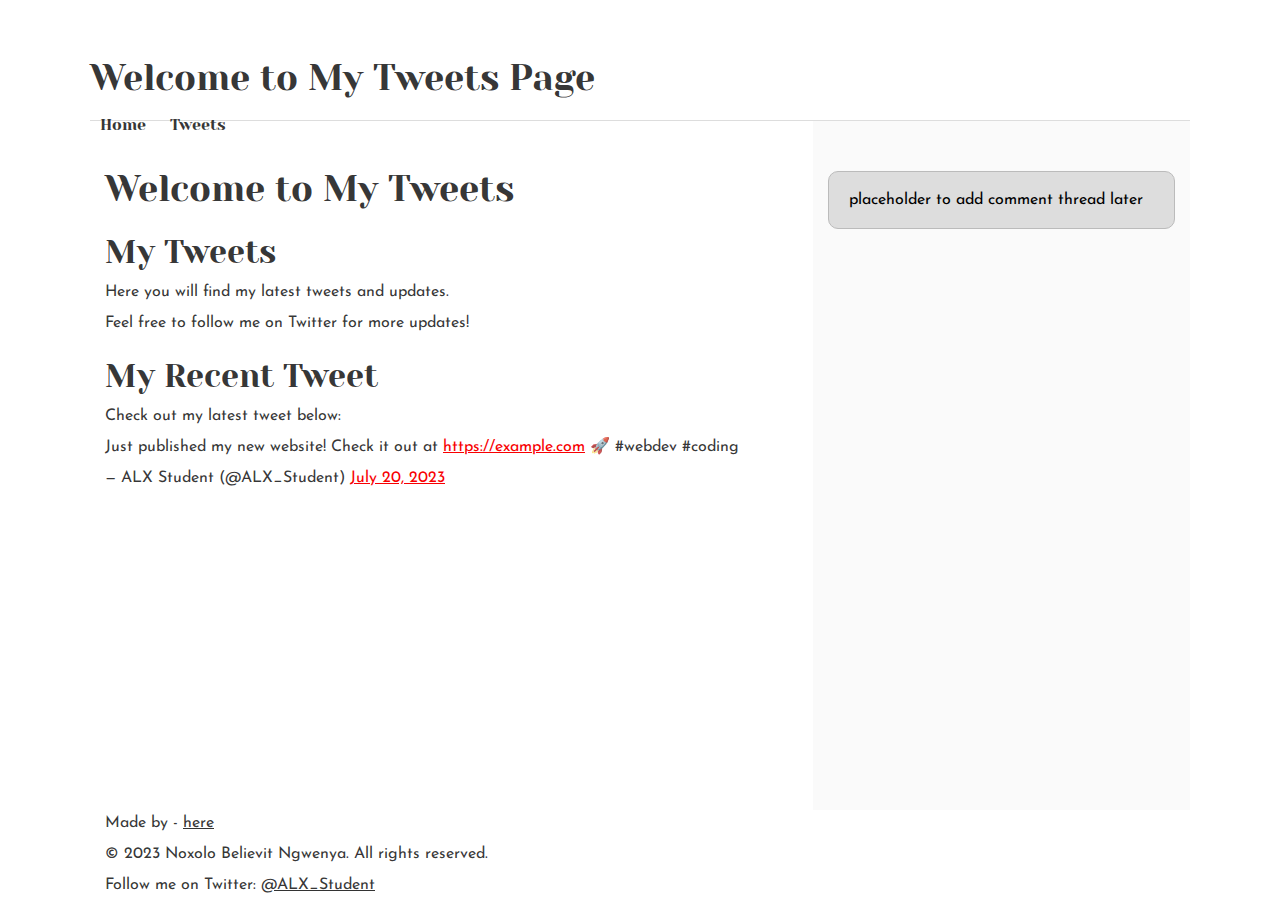
<file: css_basic/tweets.html>
<!DOCTYPE html>
<html lang="en">
<head>
    <link href="base.css" rel="stylesheet">
    <link href="styles.css" rel="stylesheet">
    <title>My First Portfolio</title>
    <meta charset="UTF-8">
</head>
<body>
    <header>
        <h1>Welcome to My Tweets Page</h1>
        <nav>
            <ul>
                <li><a href="index.html">Home</a></li>
                <li><a href="tweets.html">Tweets</a></li>
            </ul>
    </header>
    <main>
        <article>
            <h1>Welcome to My Tweets</h1>
            
        <h2>My Tweets</h2>
        <p>Here you will find my latest tweets and updates.</p>
        <p>Feel free to follow me on Twitter for more updates!</p>
         <h2>My Recent Tweet</h2>
        
        <p>Check out my latest tweet below:</p>
        <blockquote class="twitter-tweet">
            <p lang="en" dir="ltr">Just published my new website! Check it out at <a href="https://example.com">https://example.com</a> 🚀 #webdev #coding</p>
            &mdash; ALX Student (@ALX_Student) <a href="https://twitter.com/ALX_Student/status/1234567890123456789">July 20, 2023</a>
        </blockquote> 
        <script async src="https://platform.twitter.com/widgets.js" charset="utf-8"></script>
        </article>
        <aside>
           <p>placeholder to add comment thread later</p>
        </aside>
    </main>
    <footer>
        <P>Made by <Noxolo Beelievit> - <a href="https://twitter.com/ALX_Student" target="_blank">here</a></p>
        <p>&copy; 2023 Noxolo Believit Ngwenya. All rights reserved.</p>
        <p>Follow me on Twitter: <a href="https://twitter.com/ALX_Student" target="_blank">@ALX_Student</a></p>
    </footer>
</body>
</html>
</file>
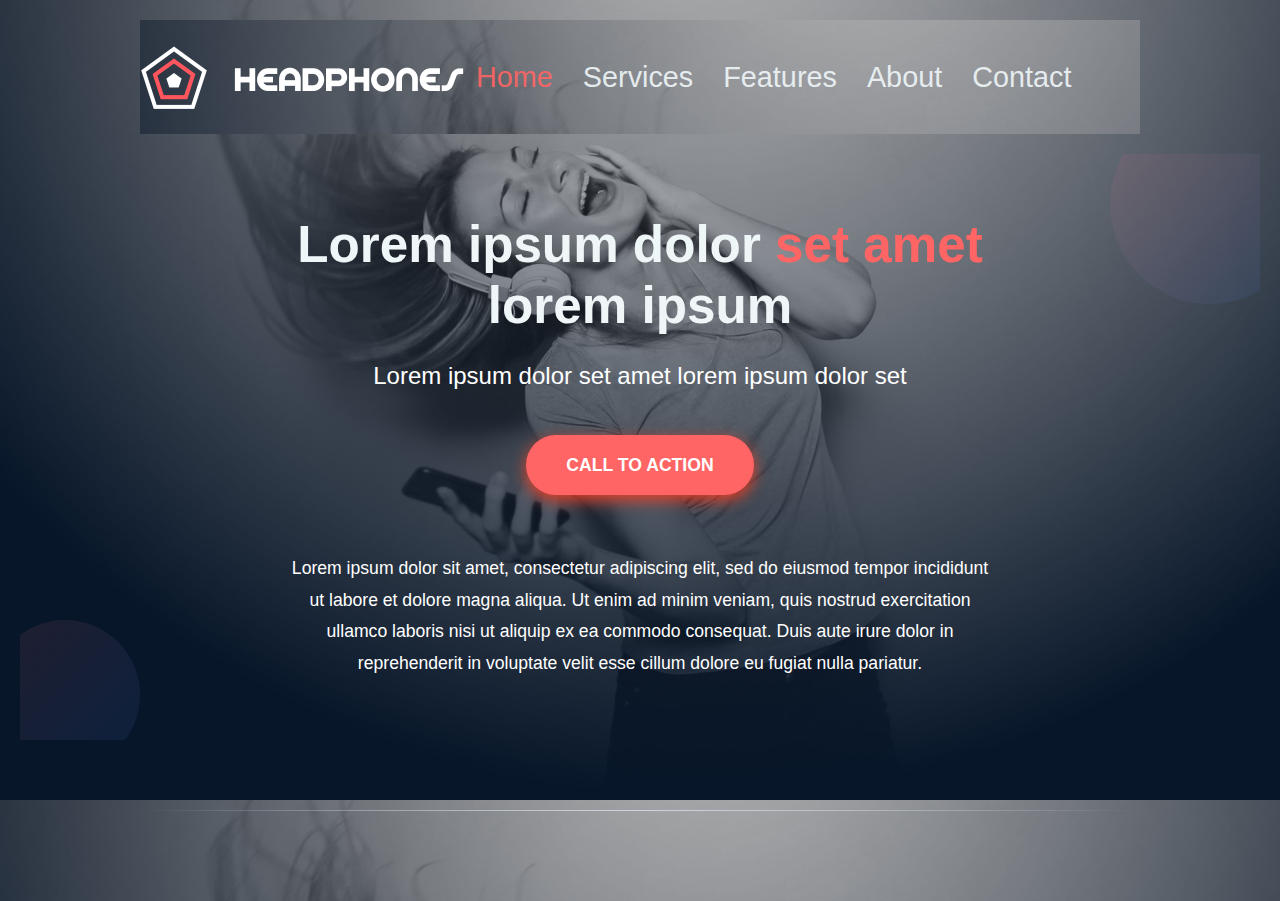
<file: headphones/0-index.html>
<!DOCTYPE html>
<html lang="en">
<head>
    <meta charset="UTF-8">
    <meta name="viewport" content="width=device-width, initial-scale=1.0">
    <title>Modern Hero Section</title>
    <link rel="stylesheet" href="https://cdnjs.cloudflare.com/ajax/libs/font-awesome/6.4.0/css/all.min.css">
    <link rel="stylesheet" href="0-styles.css">
</head>
<body>
    <div class="container">
        <!-- Header -->
        <header>
            <div class="logo">
            
                <img src="images/logo_headphones.png">
                <div class="nav-links">
                <a href="#" class="active">Home</a>
                <a href="#">Services</a>
                <a href="#">Features</a>
                <a href="#">About</a>
                <a href="#">Contact</a>
            </div>
        </header>
    </div>

    <!-- Hero Section -->
        <section class="hero">
            <div class="hero-content">
                <h1>Lorem ipsum dolor <span>set amet</span> lorem ipsum</h1>
                <p class="sub-heading">Lorem ipsum dolor set amet lorem ipsum dolor set</p>
                <a href="#" class="cta-button">CALL TO ACTION</a>
                <p class="hero-description">
                    Lorem ipsum dolor sit amet, consectetur adipiscing elit, sed do eiusmod tempor incididunt ut labore et dolore magna aliqua. Ut enim ad minim veniam, quis nostrud exercitation ullamco laboris nisi ut aliquip ex ea commodo consequat. Duis aute irure dolor in reprehenderit in voluptate velit esse cillum dolore eu fugiat nulla pariatur.
                </p>
            </div>
        </section>

    <!-- Divider -->
        <div class="divider"></div>
        
       

</body>
</html>
</file>
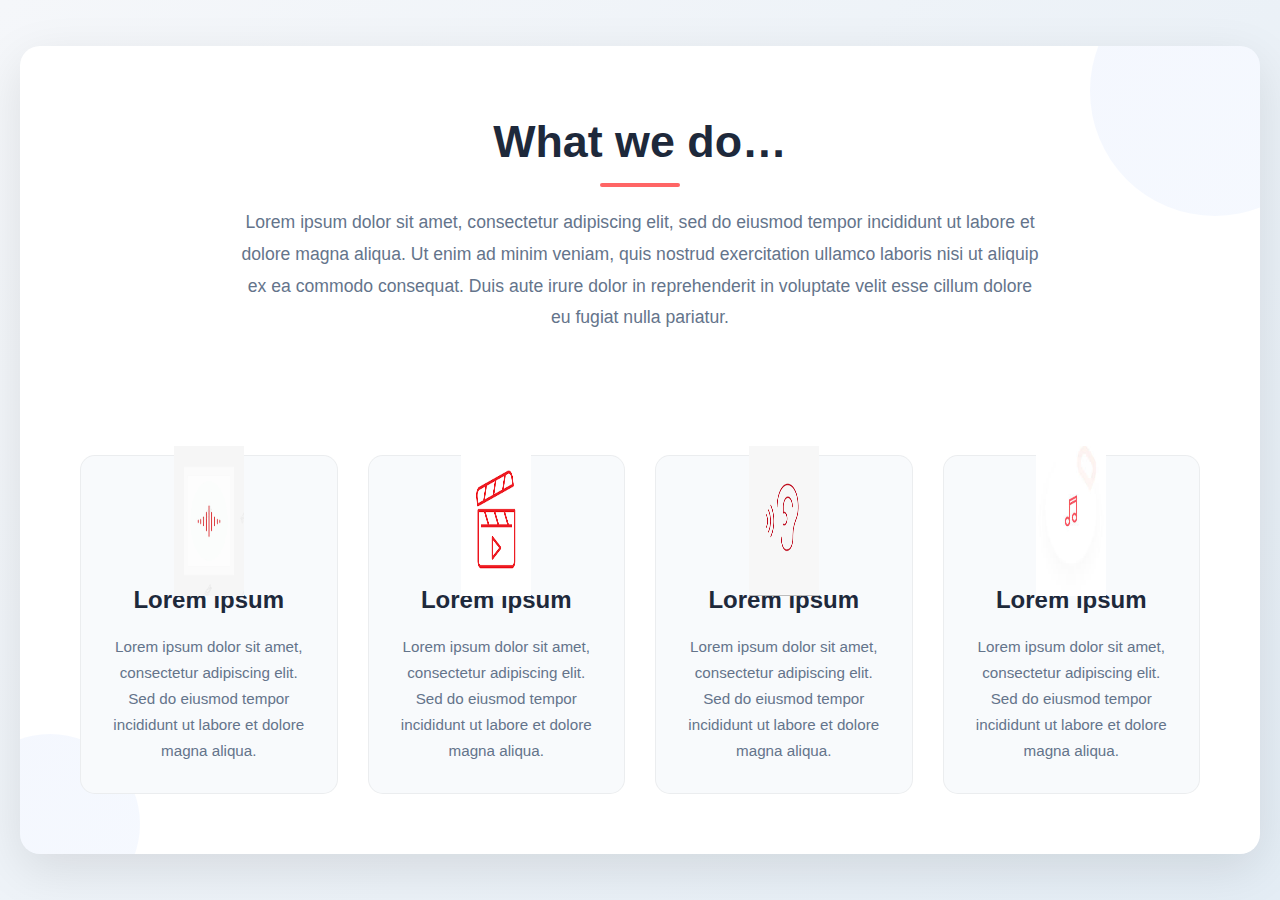
<file: headphones/1-index.html>
<!DOCTYPE html>
<html lang="en">
<head>
    <meta charset="UTF-8">
    <meta name="viewport" content="width=device-width, initial-scale=1.0">
    <title>What We Do - Modern Section</title>
    <link rel="stylesheet" href="https://cdnjs.cloudflare.com/ajax/libs/font-awesome/6.4.0/css/all.min.css">
    <link rel="stylesheet" href="1-styles.css">
</head>
<body>
    
     
        <section class="section">
            <div class="section-content">
                <h1 class="main-heading">What we do…</h1>
                <p class="description">
                    Lorem ipsum dolor sit amet, consectetur adipiscing elit, sed do eiusmod tempor incididunt ut labore et dolore magna aliqua. Ut enim ad minim veniam, quis nostrud exercitation ullamco laboris nisi ut aliquip ex ea commodo consequat. Duis aute irure dolor in reprehenderit in voluptate velit esse cillum dolore eu fugiat nulla pariatur.
                </p>
                
                <div class="divider"></div>
                
                <div class="services-grid">
                    <div class="service-card">
                        <div class="service-icon">
                            <img src="images/images.png">
                        </div>
                        <h2 class="service-title">Lorem ipsum</h2>
                        <p class="service-description">Lorem ipsum dolor sit amet, consectetur adipiscing elit. Sed do eiusmod tempor incididunt ut labore et dolore magna aliqua.</p>
                    </div>
                    
                    <div class="service-card">
                        <div class="service-icon">
                            <img src="images/download (1).png">
                        </div>
                        <h2 class="service-title">Lorem ipsum</h2>
                        <p class="service-description">Lorem ipsum dolor sit amet, consectetur adipiscing elit. Sed do eiusmod tempor incididunt ut labore et dolore magna aliqua.</p>
                    </div>
                    
                    <div class="service-card">
                        <div class="service-icon">
                         <img src="images/download ear.png">
                        </div>
                        <h2 class="service-title">Lorem ipsum</h2>
                        <p class="service-description">Lorem ipsum dolor sit amet, consectetur adipiscing elit. Sed do eiusmod tempor incididunt ut labore et dolore magna aliqua.</p>
                    </div>
                    
                    <div class="service-card">
                        <div class="service-icon">
                           <img src="images/download music.jpeg">
                        </div>
                        <h2 class="service-title">Lorem ipsum</h2>
                        <p class="service-description">Lorem ipsum dolor sit amet, consectetur adipiscing elit. Sed do eiusmod tempor incididunt ut labore et dolore magna aliqua.</p>
                    </div>
                </div>
                
                
            </div>
        </section>
  
    
    <script>
        // Add hover effects for service cards
        document.querySelectorAll('.service-card').forEach(card => {
            card.addEventListener('mouseenter', () => {
                card.style.transform = 'translateY(-10px)';
                card.style.boxShadow = '0 10px 30px rgba(0, 0, 0, 0.08)';
            });
            
            card.addEventListener('mouseleave', () => {
                card.style.transform = 'translateY(0)';
                card.style.boxShadow = 'none';
            });
        });
    </script>


</body>
</html>
</file>
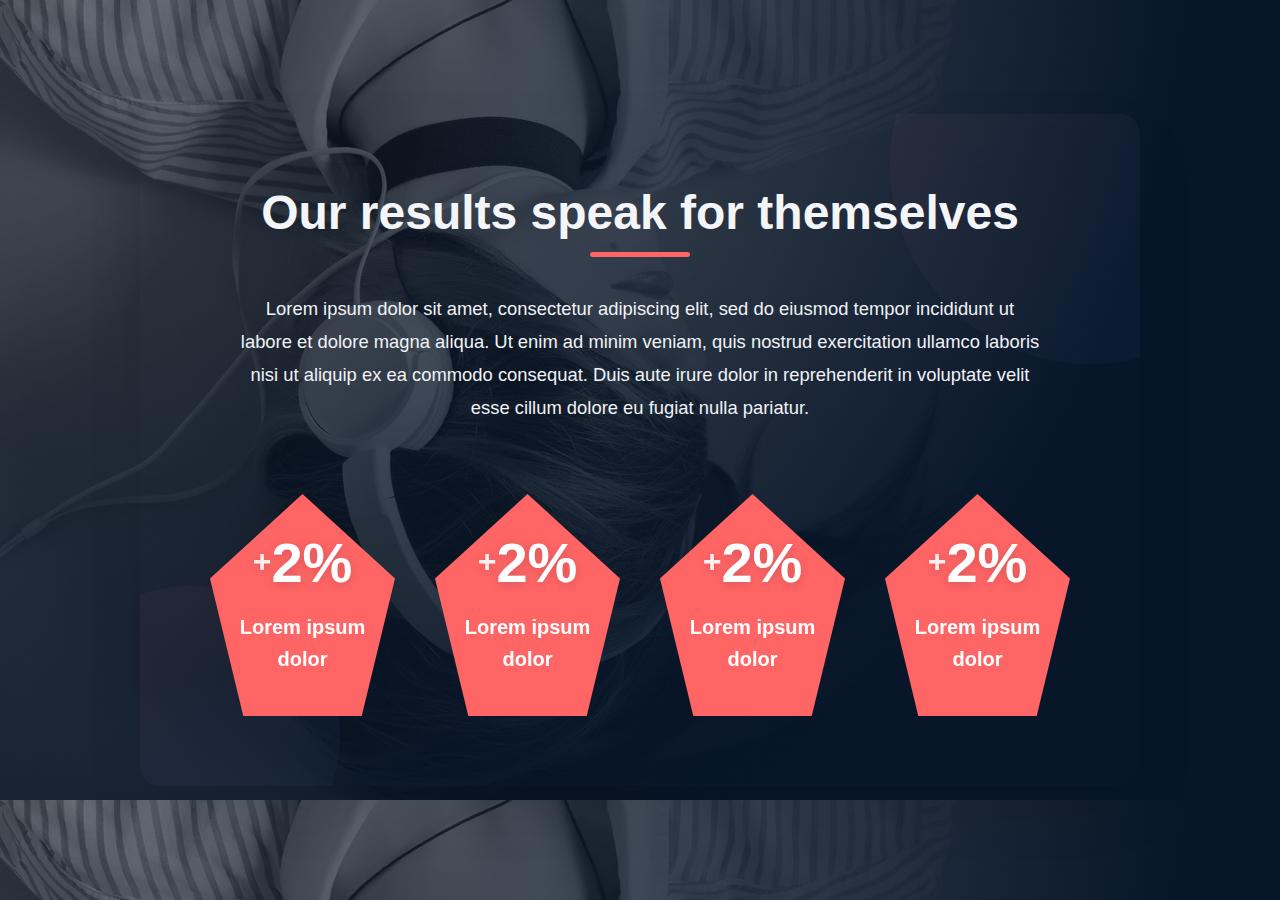
<file: headphones/2-index.html>
<!DOCTYPE html>
<html lang="en">
<head>
    <meta charset="UTF-8">
    <meta name="viewport" content="width=device-width, initial-scale=1.0">
    <title>Our Results Speak for Themselves</title>
    <link rel="stylesheet" href="https://cdnjs.cloudflare.com/ajax/libs/font-awesome/6.4.0/css/all.min.css">
    <link rel="stylesheet" href="2-styles.css">
</head>
<body>
    <div class="container">
        <section class="results-section">
            <div class="section-content">
                <h1 class="main-heading">Our results speak for themselves</h1>
                
                <p class="description">
                    Lorem ipsum dolor sit amet, consectetur adipiscing elit, sed do eiusmod tempor incididunt ut labore et dolore magna aliqua. Ut enim ad minim veniam, quis nostrud exercitation ullamco laboris nisi ut aliquip ex ea commodo consequat. Duis aute irure dolor in reprehenderit in voluptate velit esse cillum dolore eu fugiat nulla pariatur.
                </p>
                
                <div class="stats-grid">
                    <div class="pentagon-stat">
                        <div class="pentagon-inner">
                            <div class="pentagon-face pentagon-front">
                                <div class="stat-number">2%</div>
                                <div class="stat-description">Lorem ipsum dolor</div>
                            </div>
                            <div class="pentagon-face pentagon-back">
                                <div class="stat-number">2%</div>
                                <div class="stat-description">Exceptional Growth</div>
                            </div>
                        </div>
                    </div>
                    
                    <div class="pentagon-stat">
                        <div class="pentagon-inner">
                            <div class="pentagon-face pentagon-front">
                                <div class="stat-number">2%</div>
                                <div class="stat-description">Lorem ipsum dolor</div>
                            </div>
                            <div class="pentagon-face pentagon-back">
                                <div class="stat-number">2%</div>
                                <div class="stat-description">Client Satisfaction</div>
                            </div>
                        </div>
                    </div>
                    
                    <div class="pentagon-stat">
                        <div class="pentagon-inner">
                            <div class="pentagon-face pentagon-front">
                                <div class="stat-number">2%</div>
                                <div class="stat-description">Lorem ipsum dolor</div>
                            </div>
                            <div class="pentagon-face pentagon-back">
                                <div class="stat-number">2%</div>
                                <div class="stat-description">Performance Boost</div>
                            </div>
                        </div>
                    </div>
                    
                    <div class="pentagon-stat">
                        <div class="pentagon-inner">
                            <div class="pentagon-face pentagon-front">
                                <div class="stat-number">2%</div>
                                <div class="stat-description">Lorem ipsum dolor</div>
                            </div>
                            <div class="pentagon-face pentagon-back">
                                <div class="stat-number">2%</div>
                                <div class="stat-description">Efficiency Gain</div>
                            </div>
                        </div>
                    </div>
                </div>
            </div>
        </section>
    </div>
    
    <script>
        // Add interactive effects for pentagon stats
        document.addEventListener('DOMContentLoaded', function() {
            const pentagonStats = document.querySelectorAll('.pentagon-stat');
            
            pentagonStats.forEach(stat => {
                stat.addEventListener('mouseenter', () => {
                    stat.style.zIndex = '10';
                });
                
                stat.addEventListener('mouseleave', () => {
                    stat.style.zIndex = '1';
                });
            });
        });
    </script>
</body>
</html>
</file>
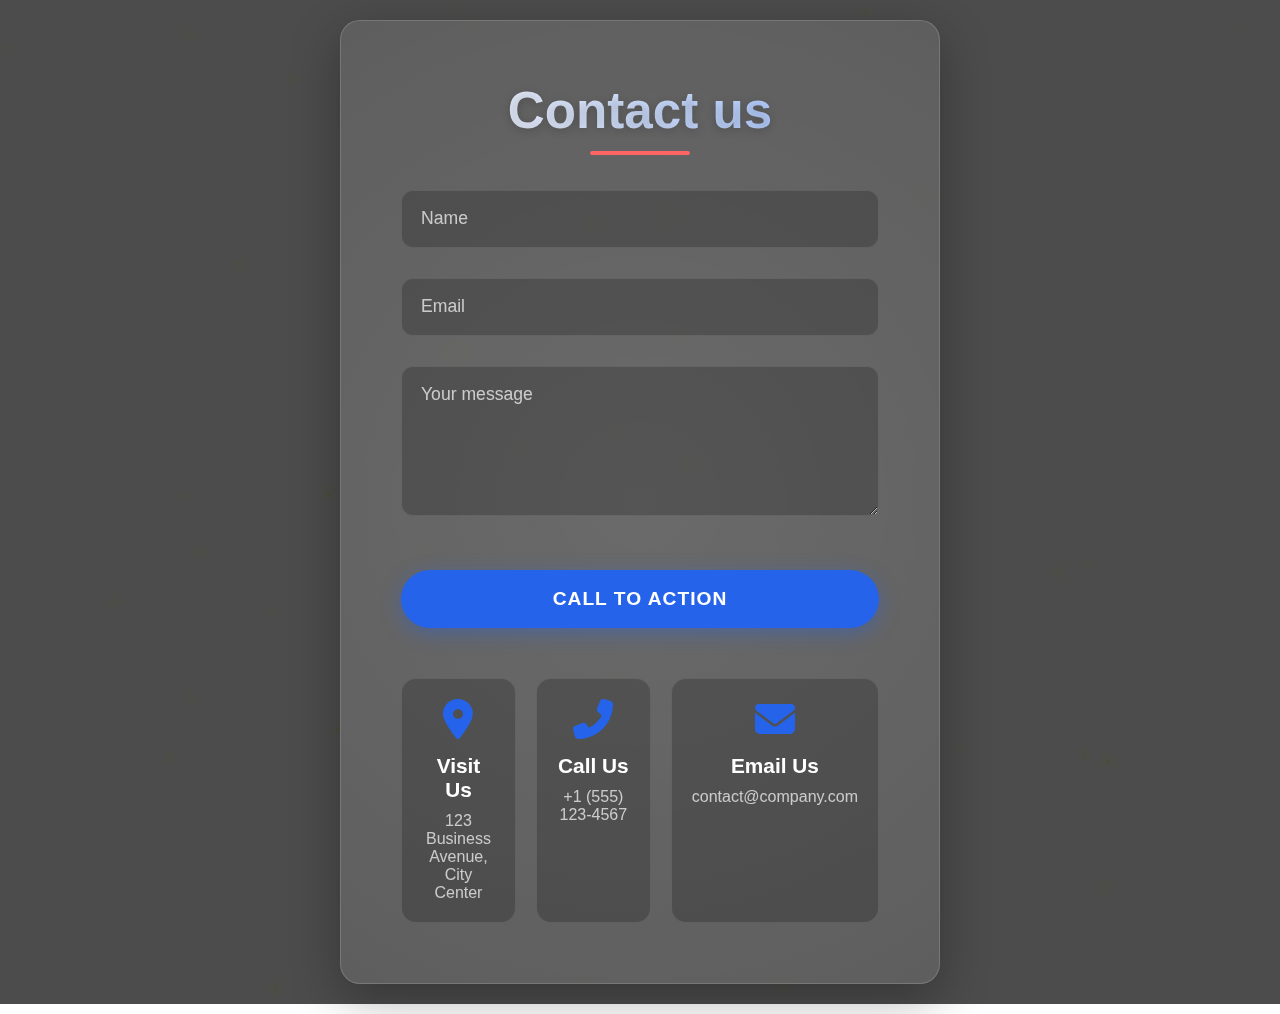
<file: headphones/3-index.html>
<!DOCTYPE html>
<html lang="en">
<head>
    <meta charset="UTF-8">
    <meta name="viewport" content="width=device-width, initial-scale=1.0">
    <title> Modern Contact Section</title>
    <link rel="stylesheet" href="https://cdnjs.cloudflare.com/ajax/libs/font-awesome/6.4.0/css/all.min.css">
    <link rel="stylesheet" href="3-styles.css">
</head>
<body>
    <!-- Dynamic city lights background -->
    <div class="city-lights" id="cityLights"></div>
    
    <div class="container">
        <section class="contact-section">
            <div class="glass-container">
                <h1 class="contact-heading">Contact us</h1>
                
                <form class="contact-form">
                    <div class="form-group">
                        <input type="text" id="name" placeholder=" " required>
                        <label for="name">Name</label>
                    </div>
                    
                    <div class="form-group">
                        <input type="email" id="email" placeholder=" " required>
                        <label for="email">Email</label>
                    </div>
                    
                    <div class="form-group">
                        <textarea id="message" placeholder=" " required></textarea>
                        <label for="message">Your message</label>
                    </div>
                    
                    <button type="submit" class="cta-button">CALL TO ACTION</button>
                </form>
                
                <div class="contact-info">
                    <div class="info-card">
                        <i class="fas fa-map-marker-alt"></i>
                        <h3>Visit Us</h3>
                        <p>123 Business Avenue, City Center</p>
                    </div>
                    
                    <div class="info-card">
                        <i class="fas fa-phone-alt"></i>
                        <h3>Call Us</h3>
                        <p>+1 (555) 123-4567</p>
                    </div>
                    
                    <div class="info-card">
                        <i class="fas fa-envelope"></i>
                        <h3>Email Us</h3>
                        <p>contact@company.com</p>
                    </div>
                </div>
            </div>
        </section>
    </div>
    
    <script>
        // Generate dynamic city lights
        function createCityLights() {
            const container = document.getElementById('cityLights');
            const lightsCount = 200;
            
            for (let i = 0; i < lightsCount; i++) {
                const light = document.createElement('div');
                light.classList.add('light');
                
                // Random position
                const left = Math.random() * 100;
                const top = Math.random() * 100;
                
                // Random size
                const size = 1 + Math.random() * 3;
                
                // Random animation delay
                const delay = Math.random() * 5;
                
                // Set styles
                light.style.left = `${left}%`;
                light.style.top = `${top}%`;
                light.style.width = `${size}px`;
                light.style.height = `${size}px`;
                light.style.animationDelay = `${delay}s`;
                
                // Random color (mostly white with some yellow)
                const color = Math.random() > 0.2 ? 'white' : '#ffff99';
                light.style.background = color;
                light.style.boxShadow = `0 0 10px 2px ${color}`;
                
                container.appendChild(light);
            }
        }
        
        // Initialize form validation
        function setupFormValidation() {
            const form = document.querySelector('.contact-form');
            
            form.addEventListener('submit', function(e) {
                e.preventDefault();
                
                const name = document.getElementById('name').value;
                const email = document.getElementById('email').value;
                const message = document.getElementById('message').value;
                
                if (name && email && message) {
                    // Form is valid - show success message
                    alert('Thank you for your message! We will contact you soon.');
                    form.reset();
                    
                    // Reset labels position
                    document.querySelectorAll('.form-group label').forEach(label => {
                        label.style.top = '18px';
                        label.style.fontSize = '1.1rem';
                    });
                } else {
                    alert('Please fill in all fields.');
                }
            });
        }
        
        // Initialize the page
        document.addEventListener('DOMContentLoaded', function() {
            createCityLights();
            setupFormValidation();
        });
    </script>
</body>
</html>
</file>
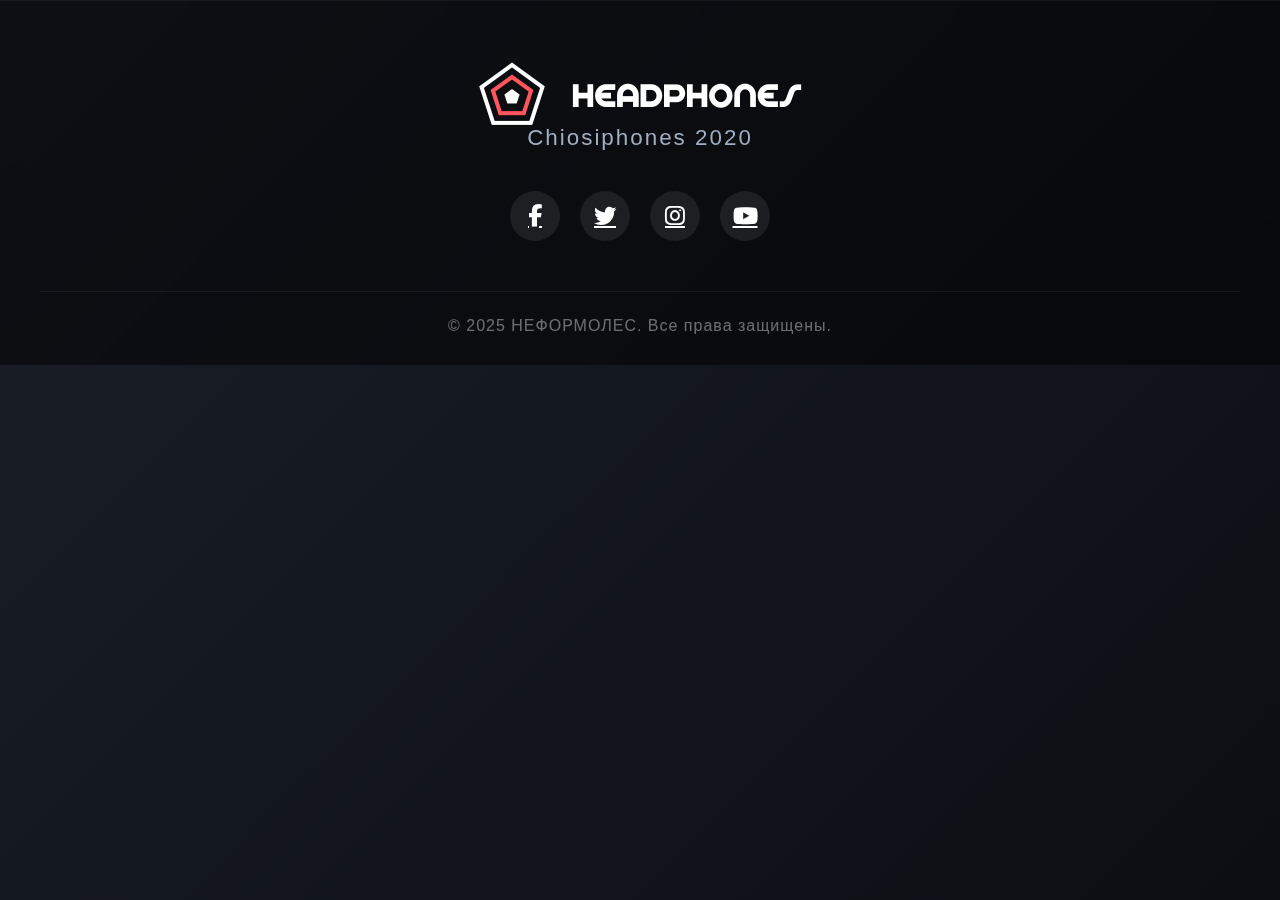
<file: headphones/4-index.html>
<!DOCTYPE html>
<html lang="en">
<head>
    <meta charset="UTF-8">
    <meta name="viewport" content="width=device-width, initial-scale=1.0">
    <title>Modern Footer - НЕФОРМОЛЕС</title>
    <link rel="stylesheet" href="https://cdnjs.cloudflare.com/ajax/libs/font-awesome/6.4.0/css/all.min.css">
    <link rel="stylesheet" href="4-styles.css">
</head>
<body>
    <!-- Animated particles background -->
    <div class="particles" id="particles"></div>
    
  
    
    <footer class="footer">
        <div class="footer-content">
            <div class="brand-logo"></div>
            <img src="images/logo_headphones.png">
            <div class="brand-tagline">Chiosiphones 2020</div>
            <div class="social-links">
                <a href="#"><i class="fab fa-facebook-f"></i></a>
                <a href="#"><i class="fab fa-twitter"></i></a>
                <a href="#"><i class="fab fa-instagram"></i></a>
                <a href="#"><i class="fab fa-youtube"></i></a>
            </div>
            <div class="copyright">
                &copy; 2025 НЕФОРМОЛЕС. Все права защищены.
            </div>
        </div>
    </footer>
    
    <script>
        // Create animated particles
        function createParticles() {
            const container = document.getElementById('particles');
            const particleCount = 50;
            
            for (let i = 0; i < particleCount; i++) {
                const particle = document.createElement('div');
                particle.classList.add('particle');
                
                // Random position
                const left = Math.random() * 100;
                const top = Math.random() * 100 + 100;
                
                // Random size
                const size = Math.random() * 5 + 1;
                
                // Random animation duration
                const duration = Math.random() * 20 + 10;
                
                // Random delay
                const delay = Math.random() * 5;
                
                // Set styles
                particle.style.left = `${left}%`;
                particle.style.top = `${top}%`;
                particle.style.width = `${size}px`;
                particle.style.height = `${size}px`;
                particle.style.animationDuration = `${duration}s`;
                particle.style.animationDelay = `${delay}s`;
                
                // Random color (golden/orange)
                const colors = ['#ff7e5f', '#feb47b', '#ffd166', '#ffb347'];
                const color = colors[Math.floor(Math.random() * colors.length)];
                particle.style.background = color;
                particle.style.boxShadow = `0 0 10px ${color}`;
                
                container.appendChild(particle);
            }
        }
        
        // Initialize on page load
        document.addEventListener('DOMContentLoaded', function() {
            createParticles();
            
            // Add hover effect to brand name
            const brandName = document.querySelector('.brand-name');
            brandName.addEventListener('mouseenter', () => {
                brandName.style.transform = 'scale(1.05)';
            });
            
            brandName.addEventListener('mouseleave', () => {
                brandName.style.transform = 'scale(1)';
            });
        });
    </script>
</body>
</html>
</file>
<file: css_basic/base.css>
/* Importing webfonts */
/* (If you're learning CSS, you should disregard that) */

@import url(https://fonts.googleapis.com/css?family=Yeseva+One);
@import url(https://fonts.googleapis.com/css?family=Josefin+Sans:400,700,700italic,400italic);


/* CSS reset rules */

html, body {
	height: 100%;
	min-height: 100%;
}
html, body, div, span, applet, object, iframe,
h1, h2, h3, h4, h5, h6, p, blockquote, pre,
a, abbr, acronym, address, big, cite, code,
del, dfn, img, ins, kbd, q, s, samp,
small, strike, sub, sup, tt, var,
b, u, i, center,
dl, dt, dd,
fieldset, form, label, legend,
table, caption, tbody, tfoot, thead, tr, th, td,
article, aside, canvas, details, embed, 
figure, figcaption, footer, header, hgroup, 
menu, nav, output, ruby, section, summary,
time, mark, audio, video {
	margin: 0;
	padding: 0;
	border: 0;
	font-size: 100%;
	font: inherit;
	vertical-align: baseline;
}
/* HTML5 display-role reset for older browsers */
article, aside, details, figcaption, figure, 
footer, header, hgroup, menu, nav, section {
	display: block;
}
body {
	line-height: 1;
}
blockquote, q {
	quotes: none;
}
blockquote:before, blockquote:after,
q:before, q:after {
	content: '';
	content: none;
}
table {
	border-collapse: collapse;
	border-spacing: 0;
}


/* Fonts and colors */

body {
	font-family: 'Josefin Sans', serif;
	color: rgba(0, 0, 0, 0.8);
}
h1, h2, h3, h4, h5, h6, header {
	font-family: 'Yeseva One', sans-serif;
}

header {
	border-bottom: 1px solid rgb(221,221,221);
	transition: border-bottom-color 1s ease;
}
header a {
	color: rgba(0, 0, 0, 0.8);
}
aside {
	background: #FAFAFA;
}
aside p {
	border: 1px solid #bbb;
	background: #ddd;
	color: black;
}
footer a {
	color: rgba(0, 0, 0, 0.8);
}
a {
	color: #F80002;
}


/* Positioning and margins */

@media (min-width: 1100px) {
	body {
		width: 1100px;
		margin: 0 auto;
	}
}

article {
	padding: 50px 15px;
}
article > *:first-child {
	margin-top: 0;
}
aside {
	padding: 50px 15px;
}
header .right {
	float: right;
	margin: 0 10px 15px;
}


/* Header */
header {
	padding: 20px 0;
	height: 80px;
}
header ul {
	list-style: none;
	margin: 0;
	padding: 0;
}
header li {
	display: inline;
	vertical-align:middle;
}
header li:first-child {
	margin: 0;
}
header li a {
	margin: 0 10px;
}
header li.logo {
	font-size: 36px;
}
header a {
	text-decoration: none;
}


/* Aside */

aside p {
	border-radius: 10px;
	padding: 20px 20px;
}


/* Footer */

footer {
	padding: 5px 15px;
	height: 80px;
}


/* Text styles and margins */

p {
	margin-bottom: 15px;
}
h1 {
	font-size: 36px;
	margin: 40px 0 20px;
}
h2 {
	font-size: 32px;
	margin: 30px 0 15px;
}
h3 {
	font-size: 28px;
	margin: 25px 0 10px;
}
h4 {
	font-size: 20px;
	font-weight: bold;
	margin: 20px 0 10px;
}
h5 {
	font-size: 18px;
	font-weight: bold;
	margin: 15px 0 10px;
}
h6 {
	font-weight: bold;
	margin: 5px 0;
}

@media (max-width: 800px) {
  body.works_on_smartphone {
  	display: block;
  }
  body.works_on_smartphone main {
  	display: block;
  }
  header .right {
  	float: none;
  }
}
</file>
<file: css_basic/styles.css>
body {
    display: flex;
    flex-direction: column;
    width: 1100px;
    margin: 0 auto;
}

main{
    display: flex;
    flex-direction: row;
    justify-content: space-between;
    flex: auto;
}

article {
    flex: 2;
    padding: 50px 15px;
    overflow-y: auto;
}

aside{
    flex: 1;
    padding: 50px 15px;
    overflow-y: auto;
}
</file>
<file: headphones/0-styles.css>
* {
            margin: 0;
            padding: 0;
            box-sizing: border-box;
            font-family: 'Segoe UI', Tahoma, Geneva, Verdana, sans-serif;
        }
        
        :root {
            --primary:  #FF6565;
            --accent: #FF6565;
            --dark: #eff6f8;
            --light: #f8fafc;
            --gray: #ffffff;
            --max-width: 1000px;
        }
        
        body {
            background: linear-gradient(135deg, #f5f7fa 0%, #e4edf5 100%);
            color: var(--dark);
            line-height: 1.6;
            min-height: 100vh;
            padding: 20px;
           background-image: url(images/headphones_hero_1.jpg); 
        }
        
        .container {
            max-width: var(--max-width);
            margin: 0 auto;
            background-image: url(images/headphones_hero_1.jpg);
        }
        
        /* Header & Navigation */
        header {
            display: flex;
            justify-content: space-between;
            align-items: center;
            padding: 25px 0;
            margin-bottom: 20px;
        }
        
        .logo {
            font-size: 1.8rem;
            font-weight: 800;
            color: var(--primary);
            display: flex;
            align-items: center;
            gap: 12px;

        }
        
        .logo i {
            margin-right: 10px;
            color: var(--accent);
        }
        
        .nav-links {
            display: flex;
            gap: 30px;
        }
        
        .nav-links a {
            text-decoration: none;
            color: var(--dark);
            font-weight: 500;
            transition: all 0.3s;
            position: relative;
             opacity: 0.9;
        }
        
        .nav-links a:hover,
        .nav-links a:active,
        .nav-links a.active {
            color: var(--accent);
        }
        
        .nav-links a::after {
            content: '';
            position: absolute;
            bottom: -5px;
            left: 0;
            width: 0;
            height: 2px;
            background: var(--accent);
            transition: width 0.3s;
        }
        
        .nav-links a:hover::after,
        .nav-links a:active::after {
            width: 100%;
        }
        
        /* Hero Section */
        .hero {
            display: flex;
            flex-direction: column;
            align-items: center;
            text-align: center;
            padding: 60px 30px;
            margin-bottom: 60px;
            position: relative;
            overflow: hidden;
        }
        
        .hero::before {
            content: '';
            position: absolute;
            top: -50px;
            right: -50px;
            width: 200px;
            height: 200px;
            background: linear-gradient(135deg, var(--primary) 0%, #3b82f6 100%);
            border-radius: 50%;
            opacity: 0.1;
            z-index: 0;
        }
        
        .hero::after {
            content: '';
            position: absolute;
            bottom: -30px;
            left: -30px;
            width: 150px;
            height: 150px;
            background: linear-gradient(135deg, var(--primary) 0%, #3b82f6 100%);
            border-radius: 50%;
            opacity: 0.1;
            z-index: 0;
        }
        
        .hero-content {
            position: relative;
            z-index: 1;
            max-width: 800px;
        }
        
        .hero h1 {
            font-size: 3.2rem;
            font-weight: 800;
            color: var(--dark);
            margin-bottom: 20px;
            line-height: 1.2;
        }
        
        .hero h1 span {
            color: var(--accent);
        }
        
        .sub-heading {
            font-size: 1.5rem;
            color: var(--gray);
            margin-bottom: 40px;
            font-weight: 500;
        }
        
        .cta-button {
            display: inline-block;
            background: var(--primary);
            color: white;
            padding: 16px 40px;
            font-size: 1.1rem;
            font-weight: 600;
            text-decoration: none;
            border-radius: 50px;
            transition: all 0.3s ease;
            margin-bottom: 50px;
            box-shadow: 0 5px 15px rgba(235, 63, 37, 0.975);
            position: relative;
            overflow: hidden;
            z-index: 1;
            border: none;
            cursor: pointer;
        }
        
        .cta-button:hover,
        .cta-button:active {
            opacity: 0.9;
            transform: translateY(-3px);
        }
        
        .hero-description {
            font-size: 1.1rem;
            line-height: 1.8;
            color: var(--gray);
            max-width: 700px;
            margin: 0 auto;
        }
        
        .divider {
            width: 80%;
            height: 1px;
            background: linear-gradient(to right, transparent, #cbd5e1, transparent);
            margin: 70px auto;
        }
</file>
<file: headphones/1-styles.css>
* {
            margin: 0;
            padding: 0;
            box-sizing: border-box;
            font-family: 'Segoe UI', Tahoma, Geneva, Verdana, sans-serif;
        }
        
        :root {
            --primary: #2563eb;
            --accent: #FF6565;
            --dark: #1e293b;
            --light: #f8fafc;
            --gray: #64748b;
            --light-gray: white;
            --max-width: 1000px;
        }
        
        body {
            background: linear-gradient(135deg, #f5f7fa 0%, #e4edf5 100%);
            color: var(--dark);
            line-height: 1.6;
            min-height: 100vh;
            display: flex;
            justify-content: center;
            align-items: center;
            padding: 40px 20px;
        }
        
        .container {
            max-width: var(--max-width);
            width: 100%;
            margin: 0 auto;
        }
        
        /* Section Styling */
        .section {
            background: white;
            border-radius: 20px;
            box-shadow: 0 15px 50px rgba(0, 0, 0, 0.1);
            padding: 60px;
            position: relative;
            overflow: hidden;
        }
        
        .section::before {
            content: '';
            position: absolute;
            top: -80px;
            right: -80px;
            width: 250px;
            height: 250px;
            background: linear-gradient(135deg, var(--primary) 0%, #3b82f6 100%);
            border-radius: 50%;
            opacity: 0.05;
            z-index: 0;
        }
        
        .section::after {
            content: '';
            position: absolute;
            bottom: -60px;
            left: -60px;
            width: 180px;
            height: 180px;
            background: linear-gradient(135deg, var(--primary) 0%, #3b82f6 100%);
            border-radius: 50%;
            opacity: 0.05;
            z-index: 0;
        }
        
        .section-content {
            position: relative;
            z-index: 1;
        }
        .service-icon img {
            height: 150px;
            width: 350px;
            display: flex;
            align-items: center;
            justify-content: center;
            background: linear-gradient(45deg, #ffefef, #ffeaea);
            position: relative;
            overflow: hidden;
        }
        /* Main Heading */
        .main-heading {
            font-size: 2.8rem;
            font-weight: 800;
            color: var(--dark);
            text-align: center;
            margin-bottom: 30px;
            position: relative;
        }
        
        .main-heading::after {
            content: '';
            position: absolute;
            bottom: -10px;
            left: 50%;
            transform: translateX(-50%);
            width: 80px;
            height: 4px;
            background: var(--accent);
            border-radius: 2px;
        }
        
        /* Description */
        .description {
            font-size: 1.1rem;
            color: var(--gray);
            text-align: center;
            max-width: 800px;
            margin: 0 auto 60px;
            line-height: 1.8;
        }
        
        /* Divider */
        .divider {
            height: 1px;
            background: linear-gradient(to right, transparent, var(--light-gray), transparent);
            margin: 60px 0;
        }
        
        /* Services Grid */
        .services-grid {
            display: grid;
            grid-template-columns: repeat(4, 1fr);
            gap: 30px;
        }
        
        .service-card {
            background: var(--light);
            border-radius: 15px;
            padding: 30px;
            transition: all 0.3s ease;
            text-align: center;
            border: 1px solid rgba(0, 0, 0, 0.05);
        }
        
        .service-card:hover {
            transform: translateY(-10px);
            box-shadow: 0 10px 30px rgba(0, 0, 0, 0.08);
            border-color: rgba(37, 99, 235, 0.2);
        }
        
        .service-icon {
            width: 70px;
            height: 70px;
            background: rgba(37, 99, 235, 0.1);
            border-radius: 50%;
            display: flex;
            justify-content: center;
            align-items: center;
            margin: 0 auto 25px;
            font-size: 1.8rem;
            color: var(--primary);
        }
        
        .service-title {
            font-size: 1.5rem;
            font-weight: 700;
            color: var(--dark);
            margin-bottom: 15px;
        }
        
        .service-description {
            font-size: 0.95rem;
            color: var(--gray);
            line-height: 1.7;
        }
        
        /* Footer */
        .footer {
            text-align: center;
            margin-top: 60px;
            color: var(--gray);
            font-size: 0.9rem;
        }
        
        .footer a {
            color: var(--primary);
            text-decoration: none;
            transition: color 0.3s;
        }
        
        .footer a:hover {
            color: var(--accent);
        }
        
        /* Responsive Design */
        @media (max-width: 900px) {
            .services-grid {
                grid-template-columns: repeat(2, 1fr);
            }
            
            .section {
                padding: 50px 40px;
            }
        }
        
        @media (max-width: 600px) {
            .section {
                padding: 40px 30px;
            }
            
            .main-heading {
                font-size: 2.4rem;
            }
            
            .description {
                font-size: 1rem;
            }
        }
        
        @media (max-width: 480px) {
            /* Mobile-specific styles */
            body {
                padding: 20px 15px;
            }
            
            .section {
                padding: 35px 25px;
                border-radius: 15px;
            }
            
            .main-heading {
                font-size: 2rem;
            }
            
            .description {
                margin-bottom: 40px;
                text-align: left;
            }
            
            .services-grid {
                grid-template-columns: 1fr;
                gap: 25px;
            }
            
            .service-card {
                padding: 25px;
                text-align: left;
                display: flex;
                flex-direction: column;
            }
            
            .service-icon {
                margin: 0 0 20px 0;
            }
            
            .divider {
                margin: 40px 0;
            }
        }
        
        /* Animation */
        @keyframes fadeIn {
            from {
                opacity: 0;
                transform: translateY(20px);
            }
            to {
                opacity: 1;
                transform: translateY(0);
            }
        }
        
        .main-heading, .description, .service-card {
            animation: fadeIn 0.6s ease-out forwards;
        }
        
        .service-card:nth-child(1) { animation-delay: 0.1s; }
        .service-card:nth-child(2) { animation-delay: 0.2s; }
        .service-card:nth-child(3) { animation-delay: 0.3s; }
        .service-card:nth-child(4) { animation-delay: 0.4s; }
</file>
<file: headphones/2-styles.css>
* {
            margin: 0;
            padding: 0;
            box-sizing: border-box;
            font-family: 'Segoe UI', Tahoma, Geneva, Verdana, sans-serif;
        }
        
        :root {
            --primary: #FF6565;
            --accent: #FF6565;
            --dark: #f3f5f8;
            --light: #f8fafc;
            --gray: #f0f2f6;
            --light-gray: #e2e8f0;
            --max-width: 1000px;
        }
        
        body {
            background: linear-gradient(135deg, #f0f4f9 0%, #e1e9f2 100%);
            color: var(--dark);
            line-height: 1.6;
            min-height: 100vh;
            display: flex;
            justify-content: center;
            align-items: center;
            padding: 40px 20px;
             background-image: url(images/headphones_hero_2.jpg)
        }
        
        .container {
            
            max-width: var(--max-width);
            width: 100%;
            margin: 0 auto;
        }
        
        /* Results Section */
        .results-section {
           
            border-radius: 20px;
            box-shadow: 0 25px 60px rgba(0, 0, 0, 0.08);
            padding: 70px;
            position: relative;
            overflow: hidden;
        }
        
        .results-section::before {
            content: '';
            position: absolute;
            top: -150px;
            right: -150px;
            width: 400px;
            height: 400px;
            background: linear-gradient(135deg, var(--primary) 0%, #3b82f6 100%);
            border-radius: 50%;
            opacity: 0.05;
            z-index: 0;
        }
        
        .results-section::after {
            content: '';
            position: absolute;
            bottom: -100px;
            left: -100px;
            width: 300px;
            height: 300px;
            background: linear-gradient(135deg, var(--primary) 0%, #3b82f6 100%);
            border-radius: 50%;
            opacity: 0.05;
            z-index: 0;
        }
        
        .section-content {
            position: relative;
            z-index: 2;
        }
        
        /* Main Heading */
        .main-heading {
            font-size: 3rem;
            font-weight: 800;
            color: var(--dark);
            text-align: center;
            margin-bottom: 30px;
            position: relative;
            line-height: 1.2;
        }
        
        .main-heading::after {
            content: '';
            position: absolute;
            bottom: -15px;
            left: 50%;
            transform: translateX(-50%);
            width: 100px;
            height: 5px;
            background: var(--accent);
            border-radius: 3px;
        }
        
        /* Description */
        .description {
            font-size: 1.15rem;
            color: var(--gray);
            text-align: center;
            max-width: 800px;
            margin: 50px auto 70px;
            line-height: 1.8;
        }
        
        /* Pentagon Stats Grid */
        .stats-grid {
            display: grid;
            grid-template-columns: repeat(4, 1fr);
            gap: 40px;
            margin-top: 60px;
            position: relative;
        }
        
        .pentagon-stat {
            position: relative;
            width: 100%;
            height: 0;
            padding-bottom: 120%; /* Maintain aspect ratio */
            perspective: 1000px;
        }
        
        .pentagon-inner {
            position: absolute;
            width: 100%;
            height: 100%;
            transform-style: preserve-3d;
            transition: all 0.6s ease;
        }
        
        .pentagon-stat:hover .pentagon-inner {
            transform: rotateY(180deg);
        }
        
        .pentagon-face {
            position: absolute;
            width: 100%;
            height: 100%;
            backface-visibility: hidden;
            display: flex;
            flex-direction: column;
            justify-content: center;
            align-items: center;
            text-align: center;
            clip-path: polygon(50% 0%, 100% 38%, 82% 100%, 18% 100%, 0% 38%);
        }
        
        .pentagon-front {
            background: linear-gradient(135deg, var(--primary) 0%, #FF6565 100%);
            box-shadow: 0 10px 30px rgba(37, 99, 235, 0.3);
        }
        
        .pentagon-back {
            background: linear-gradient(135deg, var(--accent) 0%, #de2585 100%);
            transform: rotateY(180deg);
            box-shadow: 0 10px 30px rgba(255, 101, 101, 0.3);
        }
        
        .stat-number {
            font-size: 3.5rem;
            font-weight: 800;
            color: white;
            margin-bottom: 5px;
            line-height: 1;
            text-shadow: 0 2px 10px rgba(0, 0, 0, 0.15);
        }
        
        .stat-number::before {
            content: '+';
            font-size: 2rem;
            position: relative;
            top: -10px;
            color: rgba(255, 255, 255, 0.9);
        }
        
        .stat-description {
            font-size: 1.25rem;
            color: white;
            font-weight: 600;
            margin-top: 15px;
            padding: 0 20px;
        }
        
        /* Animation */
        @keyframes fadeIn {
            from {
                opacity: 0;
                transform: translateY(30px);
            }
            to {
                opacity: 1;
                transform: translateY(0);
            }
        }
        
        @keyframes float {
            0% { transform: translateY(0); }
            50% { transform: translateY(-15px); }
            100% { transform: translateY(0); }
        }
        
        .main-heading, .description {
            animation: fadeIn 0.8s ease-out forwards;
        }
        
        .pentagon-stat:nth-child(1) { animation: fadeIn 0.8s 0.1s ease-out forwards, float 4s 1s ease-in-out infinite; }
        .pentagon-stat:nth-child(2) { animation: fadeIn 0.8s 0.2s ease-out forwards, float 4s 1.2s ease-in-out infinite; }
        .pentagon-stat:nth-child(3) { animation: fadeIn 0.8s 0.3s ease-out forwards, float 4s 1.4s ease-in-out infinite; }
        .pentagon-stat:nth-child(4) { animation: fadeIn 0.8s 0.4s ease-out forwards, float 4s 1.6s ease-in-out infinite; }
        
        /* Responsive Design */
        @media (max-width: 900px) {
            .results-section {
                padding: 60px 40px;
            }
            
            .stats-grid {
                grid-template-columns: repeat(2, 1fr);
                gap: 40px 30px;
            }
            
            .main-heading {
                font-size: 2.6rem;
            }
            
            .pentagon-stat {
                padding-bottom: 100%;
            }
        }
        
        @media (max-width: 600px) {
            .results-section {
                padding: 50px 30px;
            }
            
            .main-heading {
                font-size: 2.2rem;
            }
            
            .description {
                font-size: 1.05rem;
                margin: 40px auto 50px;
            }
            
            .stat-number {
                font-size: 3rem;
            }
        }
        
        @media (max-width: 480px) {
            /* Mobile-specific styles */
            body {
                padding: 20px 15px;
            }
            
            .results-section {
                padding: 40px 25px;
                border-radius: 15px;
            }
            
            .main-heading {
                font-size: 1.9rem;
                margin-bottom: 25px;
            }
            
            .main-heading::after {
                width: 80px;
                height: 4px;
                bottom: -12px;
            }
            
            .description {
                text-align: left;
                margin: 35px auto 40px;
            }
            
            .stats-grid {
                grid-template-columns: 1fr;
                gap: 35px;
                margin-top: 30px;
            }
            
            .pentagon-stat {
                padding-bottom: 90%;
                max-width: 220px;
                margin: 0 auto;
            }
            
            .stat-number {
                font-size: 2.8rem;
            }
            
            .stat-description {
                font-size: 1.15rem;
            }
        }
</file>
<file: headphones/3-styles.css>
* {
            margin: 0;
            padding: 0;
            box-sizing: border-box;
            font-family: 'Segoe UI', Tahoma, Geneva, Verdana, sans-serif;
        }

        :root {
            --primary: #2563eb;
            --accent: #FF6565;
            --dark: #1e293b;
            --light: #f8fafc;
            --glass: rgba(255, 255, 255, 0.08);
            --max-width: 1000px;
        }

        body {
            min-height: 100vh;
            display: flex;
            justify-content: center;
            align-items: center;
            background: linear-gradient(135deg, #000428, #004e92);
            color: white;
            padding: 20px;
            overflow-x: hidden;
            background-image: url('https://images.unsplash.com/photo-1486406146926-c627a92ad1ab?ixlib=rb-4.0.3&ixid=M3wxMjA3fDB8MHxwaG90by1wYWdlfHx8fGVufDB8fHx8fA%3D%3D&auto=format&fit=crop&w=1920&q=80');
            background-size: cover;
            background-position: center;
            position: relative;
        }

        body::before {
            content: '';
            position: absolute;
            top: 0;
            left: 0;
            width: 100%;
            height: 100%;
            background: rgba(0, 0, 0, 0.7);
            z-index: 1;
        }

        .container {
            max-width: var(--max-width);
            width: 100%;
            margin: 0 auto;
            position: relative;
            z-index: 2;
        }

        .contact-section {
            display: flex;
            flex-direction: column;
            align-items: center;
            justify-content: center;
        }

        .glass-container {
            background: var(--glass);
            backdrop-filter: blur(12px);
            -webkit-backdrop-filter: blur(12px);
            border-radius: 20px;
            border: 1px solid rgba(255, 255, 255, 0.18);
            box-shadow: 0 15px 50px rgba(0, 0, 0, 0.3);
            padding: 60px;
            width: 100%;
            max-width: 600px;
            position: relative;
            overflow: hidden;
        }

        .glass-container::before {
            content: '';
            position: absolute;
            top: -50%;
            left: -50%;
            width: 200%;
            height: 200%;
            background: radial-gradient(circle, rgba(255, 255, 255, 0.1) 0%, rgba(255, 255, 255, 0) 70%);
            z-index: -1;
        }

        .contact-heading {
            font-size: 3.2rem;
            font-weight: 800;
            text-align: center;
            margin-bottom: 50px;
            position: relative;
            background: linear-gradient(90deg, #fff, #a0c0ff);
            background-clip: text;
            -webkit-text-fill-color: transparent;
            text-shadow: 0 2px 10px rgba(0, 0, 0, 0.2);
        }

        .contact-heading::after {
            content: '';
            position: absolute;
            bottom: -15px;
            left: 50%;
            transform: translateX(-50%);
            width: 100px;
            height: 4px;
            background: var(--accent);
            border-radius: 2px;
        }

        .contact-form {
            display: flex;
            flex-direction: column;
            gap: 30px;
        }

        .form-group {
            position: relative;
        }

        .form-group label {
            position: absolute;
            top: 18px;
            left: 20px;
            font-size: 1.1rem;
            color: rgba(255, 255, 255, 0.7);
            pointer-events: none;
            transition: all 0.3s ease;
        }

        .form-group input,
        .form-group textarea {
            width: 100%;
            padding: 25px 20px 10px;
            background: rgba(0, 0, 0, 0.2);
            border: 1px solid rgba(255, 255, 255, 0.1);
            border-radius: 12px;
            font-size: 1.1rem;
            color: white;
            transition: all 0.3s ease;
        }

        .form-group input:focus,
        .form-group textarea:focus {
            outline: none;
            border-color: var(--primary);
            box-shadow: 0 0 0 3px rgba(37, 99, 235, 0.3);
        }

        .form-group input:focus + label,
        .form-group textarea:focus + label,
        .form-group input:not(:placeholder-shown) + label,
        .form-group textarea:not(:placeholder-shown) + label {
            top: 8px;
            left: 20px;
            font-size: 0.85rem;
            color: var(--primary);
        }

        .form-group textarea {
            min-height: 150px;
            resize: vertical;
        }

        .cta-button {
            display: inline-block;
            background: var(--primary);
            color: white;
            padding: 18px 40px;
            font-size: 1.2rem;
            font-weight: 600;
            text-decoration: none;
            border-radius: 50px;
            transition: all 0.3s ease;
            margin-top: 20px;
            border: none;
            cursor: pointer;
            text-align: center;
            box-shadow: 0 5px 20px rgba(37, 99, 235, 0.4);
            letter-spacing: 1px;
            position: relative;
            overflow: hidden;
            z-index: 1;
        }

        .cta-button::before {
            content: '';
            position: absolute;
            top: 0;
            left: 0;
            width: 0;
            height: 100%;
            background: linear-gradient(90deg, var(--accent), var(--primary));
            transition: width 0.5s ease;
            z-index: -1;
        }

        .cta-button:hover::before {
            width: 100%;
        }

        .cta-button:hover,
        .cta-button:active {
            opacity: 0.9;
            transform: translateY(-3px);
            box-shadow: 0 8px 25px rgba(37, 99, 235, 0.6);
        }

        .contact-info {
            display: flex;
            justify-content: space-between;
            margin-top: 50px;
            gap: 20px;
        }

        .info-card {
            background: rgba(0, 0, 0, 0.2);
            border-radius: 15px;
            padding: 20px;
            flex: 1;
            text-align: center;
            transition: transform 0.3s ease;
            border: 1px solid rgba(255, 255, 255, 0.1);
        }

        .info-card:hover {
            transform: translateY(-10px);
            background: rgba(37, 99, 235, 0.2);
        }

        .info-card i {
            font-size: 2.5rem;
            margin-bottom: 15px;
            color: var(--primary);
        }

        .info-card h3 {
            font-size: 1.3rem;
            margin-bottom: 10px;
            color: white;
        }

        .info-card p {
            color: rgba(255, 255, 255, 0.7);
            font-size: 1rem;
        }

        /* Floating city lights animation */
        .city-lights {
            position: absolute;
            width: 100%;
            height: 100%;
            top: 0;
            left: 0;
            z-index: -1;
            opacity: 0.6;
        }

        .light {
            position: absolute;
            width: 3px;
            height: 3px;
            background: white;
            border-radius: 50%;
            box-shadow: 0 0 10px 2px rgba(255, 255, 255, 0.8);
            animation: twinkle 3s infinite;
        }

        @keyframes twinkle {
            0% { opacity: 0.2; }
            50% { opacity: 1; }
            100% { opacity: 0.2; }
        }

        /* Responsive Design */
        @media (max-width: 768px) {
            .glass-container {
                padding: 40px 30px;
            }

            .contact-heading {
                font-size: 2.5rem;
            }

            .contact-info {
                flex-direction: column;
            }
        }

        @media (max-width: 480px) {
            /* Mobile-specific styles */
            body {
                padding: 15px;
            }

            .glass-container {
                padding: 35px 25px;
                border-radius: 15px;
            }

            .contact-heading {
                font-size: 2rem;
                margin-bottom: 40px;
            }

            .form-group input,
            .form-group textarea {
                padding: 22px 18px 8px;
                font-size: 1rem;
            }

            .form-group label {
                font-size: 1rem;
                top: 16px;
            }

            .cta-button {
                padding: 16px 30px;
                font-size: 1.1rem;
            }

            .info-card {
                padding: 15px;
            }
        }

        /* Animation */
        @keyframes fadeIn {
            from {
                opacity: 0;
                transform: translateY(30px);
            }
            to {
                opacity: 1;
                transform: translateY(0);
            }
        }

        .glass-container {
            animation: fadeIn 0.8s ease-out forwards;
        }
</file>
<file: headphones/4-styles.css>
* {
            margin: 0;
            padding: 0;
            box-sizing: border-box;
            font-family: 'Segoe UI', Tahoma, Geneva, Verdana, sans-serif;
        }
        
        body {
            background: linear-gradient(135deg, #1a1f29, #0c0e13);
            color: #fff;
            min-height: 100vh;
            display: flex;
            flex-direction: column;
            justify-content: space-between;
        }
        
        .content {
            flex: 1;
            display: flex;
            flex-direction: column;
            justify-content: center;
            align-items: center;
            padding: 40px 20px;
            text-align: center;
        }
        
        .content h1 {
            font-size: 4.5rem;
            margin-bottom: 30px;
            background: linear-gradient(45deg, #ff7e5f, #feb47b);
            background-clip: text;
            -webkit-text-fill-color: transparent;
            text-shadow: 0 5px 15px rgba(0, 0, 0, 0.2);
        }
        
        .content p {
            font-size: 1.4rem;
            color: #a0aec0;
            max-width: 800px;
            line-height: 1.8;
        }
        
        .divider {
            width: 80%;
            height: 1px;
            background: linear-gradient(to right, transparent, rgba(255, 255, 255, 0.1), transparent);
            margin: 40px auto;
        }
        
        /* Footer Styles */
        .footer {
            background: rgba(0, 0, 0, 0.5);
            backdrop-filter: blur(10px);
            -webkit-backdrop-filter: blur(10px);
            padding: 60px 20px 30px;
            position: relative;
            overflow: hidden;
            border-top: 1px solid rgba(255, 255, 255, 0.05);
        }
        
        .footer::before {
            content: '';
            position: absolute;
            top: 0;
            left: 0;
            width: 100%;
            height: 100%;
            background: url('https://images.unsplash.com/photo-1519681393784-d120267933ba?ixlib=rb-4.0.3&auto=format&fit=crop&w=1920&q=80') center/cover;
            opacity: 0.03;
            z-index: -1;
        }
        
        .footer-content {
            max-width: 1200px;
            margin: 0 auto;
            display: flex;
            flex-direction: column;
            align-items: center;
            text-align: center;
        }
        
        .brand-name {
            font-family: 'Montserrat', sans-serif;
            font-size: 3.8rem;
            font-weight: 800;
            letter-spacing: 1px;
            color: #fff;
            margin-bottom: 15px;
            text-transform: uppercase;
            position: relative;
            display: inline-block;
        }
        
        .brand-name::after {
            content: '';
            position: absolute;
            bottom: -10px;
            left: 50%;
            transform: translateX(-50%);
            width: 100px;
            height: 4px;
            background: linear-gradient(90deg, #ff7e5f, #feb47b);
            border-radius: 2px;
        }
        
        .brand-tagline {
            font-size: 1.4rem;
            color: #a0aec0;
            font-weight: 300;
            letter-spacing: 2px;
            margin-bottom: 40px;
        }
        
        .social-links {
            display: flex;
            gap: 20px;
            margin-bottom: 50px;
        }
        
        .social-links a {
            display: flex;
            align-items: center;
            justify-content: center;
            width: 50px;
            height: 50px;
            border-radius: 50%;
            background: rgba(255, 255, 255, 0.08);
            color: #fff;
            font-size: 1.4rem;
            transition: all 0.3s ease;
        }
        
        .social-links a:hover {
            background: linear-gradient(45deg, #ff7e5f, #feb47b);
            transform: translateY(-5px);
            box-shadow: 0 5px 15px rgba(255, 126, 95, 0.4);
        }
        
        .copyright {
            font-size: 1rem;
            color: rgba(255, 255, 255, 0.4);
            letter-spacing: 1px;
            border-top: 1px solid rgba(255, 255, 255, 0.05);
            padding-top: 25px;
            width: 100%;
        }
        
        /* Animation */
        @keyframes fadeInUp {
            from {
                opacity: 0;
                transform: translateY(30px);
            }
            to {
                opacity: 1;
                transform: translateY(0);
            }
        }
        
        .brand-name, .brand-tagline, .social-links {
            animation: fadeInUp 0.8s ease-out forwards;
        }
        
        .brand-name { animation-delay: 0.2s; }
        .brand-tagline { animation-delay: 0.4s; }
        .social-links { animation-delay: 0.6s; }
        
        /* Responsive Design */
        @media (max-width: 768px) {
            .brand-name {
                font-size: 3rem;
            }
            
            .brand-tagline {
                font-size: 1.2rem;
            }
            
            .content h1 {
                font-size: 3.5rem;
            }
        }
        
        @media (max-width: 480px) {
            .brand-name {
                font-size: 2.5rem;
            }
            
            .brand-tagline {
                font-size: 1.1rem;
            }
            
            .social-links a {
                width: 45px;
                height: 45px;
                font-size: 1.2rem;
            }
            
            .content h1 {
                font-size: 2.8rem;
            }
            
            .content p {
                font-size: 1.1rem;
            }
        }
        
        /* Particles animation */
        .particles {
            position: absolute;
            top: 0;
            left: 0;
            width: 100%;
            height: 100%;
            z-index: -1;
            overflow: hidden;
        }
        
        .particle {
            position: absolute;
            background: rgba(255, 255, 255, 0.5);
            border-radius: 50%;
            animation: float 15s infinite linear;
        }
        
        @keyframes float {
            0% {
                transform: translateY(0) translateX(0) rotate(0deg);
                opacity: 0;
            }
            10% {
                opacity: 1;
            }
            90% {
                opacity: 1;
            }
            100% {
                transform: translateY(-1000px) translateX(1000px) rotate(720deg);
                opacity: 0;
            }
        }
</file>
